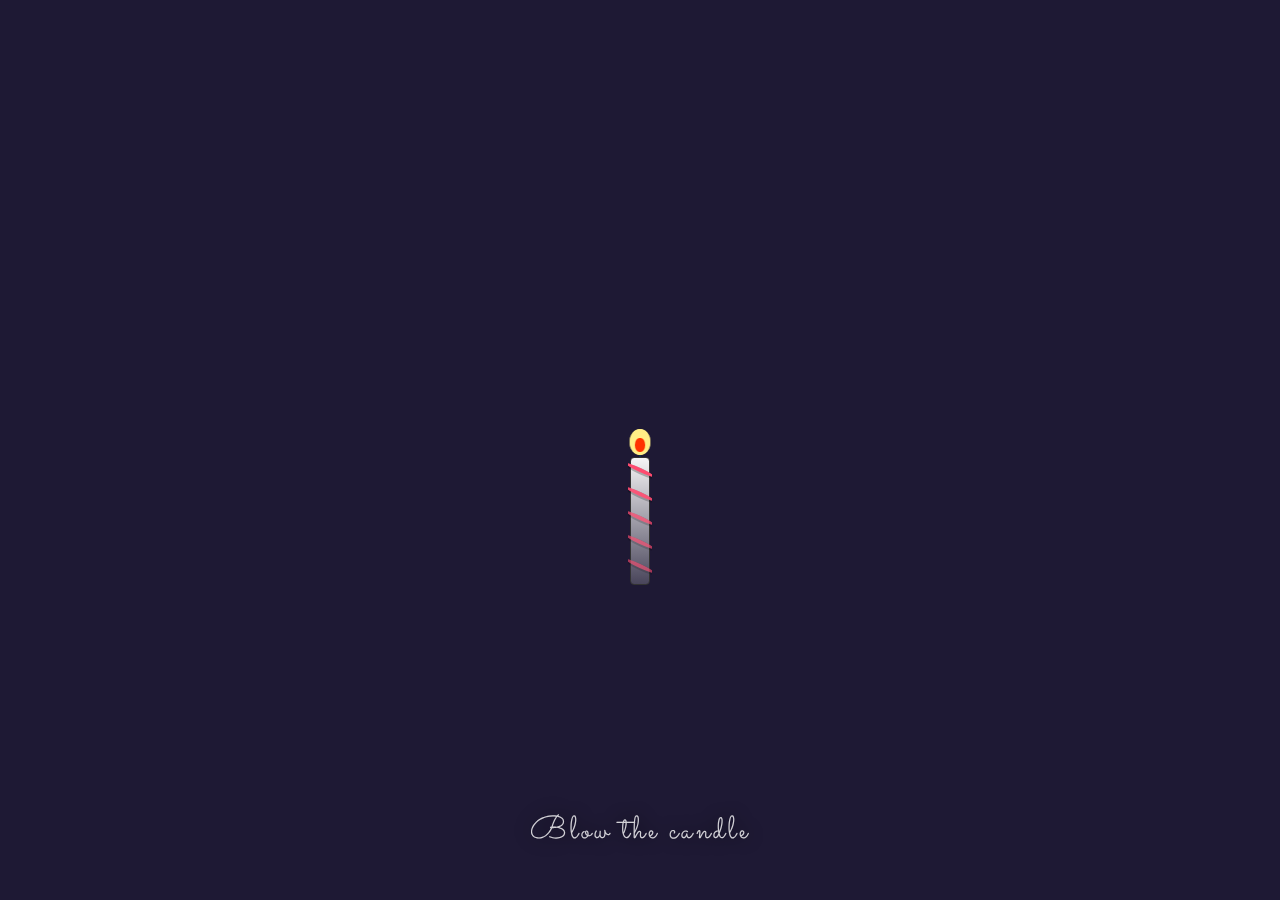
<file: index.html>
<!DOCTYPE html>
<html lang="en">
<head>
    <meta charset="UTF-8">
    <meta name="viewport" content="width=device-width, initial-scale=1.0">
    <script src="https://code.jquery.com/jquery-3.6.4.min.js"></script>
    <title>Happy Birthday</title>
    <link rel="stylesheet" href="style.css">
    <script src="main.js"></script>
    <link rel="icon" href="gift.png">

</head>
<body>
    <h1>
      Blow the candle</h1>
     <div class="glow" id="glow"></div>
     <div id="candle">
       <div class="stripe"></div>
       <div class="stripe"></div>
       <div class="stripe"></div>
       <div class="stripe"></div>
       <div class="stripe"></div>
       <div id="top">
         <div class="smoke"></div>
         <div class="smoke"></div>
         <div class="smoke"></div>
         <div id="knot"></div>
         <div class="burn" id="flame"></div>
       </div>
     </div>
</body>
</html>
</file>
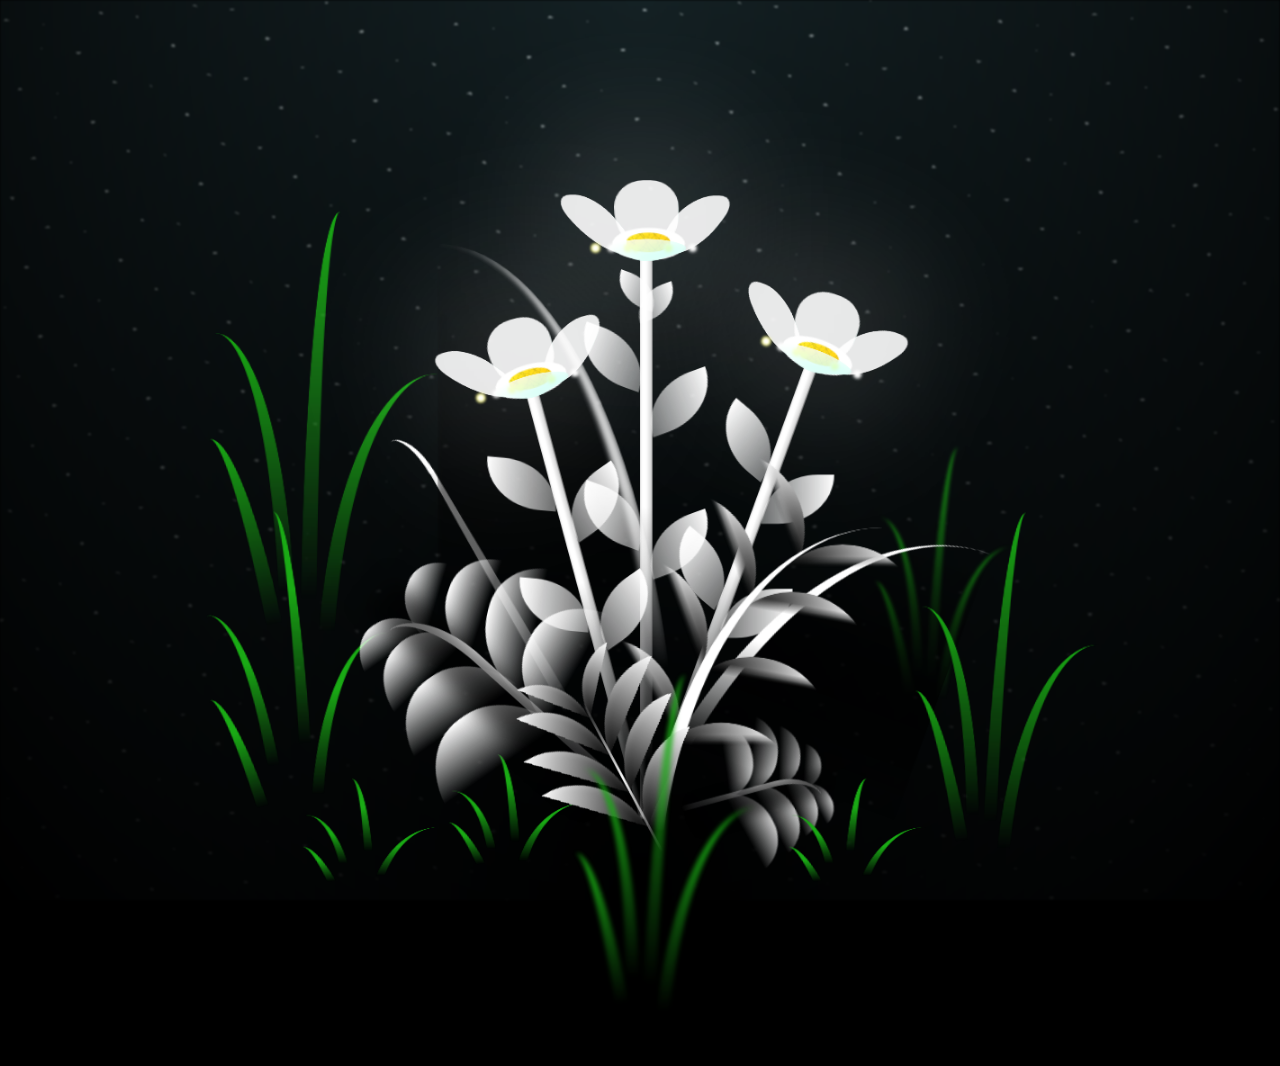
<file: flower.html>
<!DOCTYPE html>
<html lang="en">

<head>
  <meta charset="UTF-8">
  <meta http-equiv="X-UA-Compatible" content="IE=edge">
  <meta name="viewport" content="width=device-width, initial-scale=1.0">
  <link rel="shortcut icon" href="gift.png" type="image/x-icon">
  <link rel="stylesheet" href="style1.css">

  <!-- Document Title -->
  <title>FLOWERS</title>
</head>

<body class="not-loaded">
  <!-- Background -->
  <div class="night"></div>

  <!-- Flower -->
  <div class="flowers">
    <div class="flower flower--1">
      <div class="flower__leafs flower__leafs--1">
        <div class="flower__leaf flower__leaf--1"></div>
        <div class="flower__leaf flower__leaf--2"></div>
        <div class="flower__leaf flower__leaf--3"></div>
        <div class="flower__leaf flower__leaf--4"></div>
        <div class="flower__white-circle"></div>

        <div class="flower__light flower__light--1"></div>
        <div class="flower__light flower__light--2"></div>
        <div class="flower__light flower__light--3"></div>
        <div class="flower__light flower__light--4"></div>
        <div class="flower__light flower__light--5"></div>
        <div class="flower__light flower__light--6"></div>
        <div class="flower__light flower__light--7"></div>
        <div class="flower__light flower__light--8"></div>

      </div>
      <div class="flower__line">
        <div class="flower__line__leaf flower__line__leaf--1"></div>
        <div class="flower__line__leaf flower__line__leaf--2"></div>
        <div class="flower__line__leaf flower__line__leaf--3"></div>
        <div class="flower__line__leaf flower__line__leaf--4"></div>
        <div class="flower__line__leaf flower__line__leaf--5"></div>
        <div class="flower__line__leaf flower__line__leaf--6"></div>
      </div>
    </div>

    <div class="flower flower--2">
      <div class="flower__leafs flower__leafs--2">
        <div class="flower__leaf flower__leaf--1"></div>
        <div class="flower__leaf flower__leaf--2"></div>
        <div class="flower__leaf flower__leaf--3"></div>
        <div class="flower__leaf flower__leaf--4"></div>
        <div class="flower__white-circle"></div>

        <div class="flower__light flower__light--1"></div>
        <div class="flower__light flower__light--2"></div>
        <div class="flower__light flower__light--3"></div>
        <div class="flower__light flower__light--4"></div>
        <div class="flower__light flower__light--5"></div>
        <div class="flower__light flower__light--6"></div>
        <div class="flower__light flower__light--7"></div>
        <div class="flower__light flower__light--8"></div>

      </div>
      <div class="flower__line">
        <div class="flower__line__leaf flower__line__leaf--1"></div>
        <div class="flower__line__leaf flower__line__leaf--2"></div>
        <div class="flower__line__leaf flower__line__leaf--3"></div>
        <div class="flower__line__leaf flower__line__leaf--4"></div>
      </div>
    </div>

    <div class="flower flower--3">
      <div class="flower__leafs flower__leafs--3">
        <div class="flower__leaf flower__leaf--1"></div>
        <div class="flower__leaf flower__leaf--2"></div>
        <div class="flower__leaf flower__leaf--3"></div>
        <div class="flower__leaf flower__leaf--4"></div>
        <div class="flower__white-circle"></div>

        <div class="flower__light flower__light--1"></div>
        <div class="flower__light flower__light--2"></div>
        <div class="flower__light flower__light--3"></div>
        <div class="flower__light flower__light--4"></div>
        <div class="flower__light flower__light--5"></div>
        <div class="flower__light flower__light--6"></div>
        <div class="flower__light flower__light--7"></div>
        <div class="flower__light flower__light--8"></div>

      </div>
      <div class="flower__line">
        <div class="flower__line__leaf flower__line__leaf--1"></div>
        <div class="flower__line__leaf flower__line__leaf--2"></div>
        <div class="flower__line__leaf flower__line__leaf--3"></div>
        <div class="flower__line__leaf flower__line__leaf--4"></div>
      </div>
    </div>

    <div class="grow-ans" style="--d:1.2s">
      <div class="flower__g-long">
        <div class="flower__g-long__top"></div>
        <div class="flower__g-long__bottom"></div>
      </div>
    </div>

    <div class="growing-grass">
      <div class="flower__grass flower__grass--1">
        <div class="flower__grass--top"></div>
        <div class="flower__grass--bottom"></div>
        <div class="flower__grass__leaf flower__grass__leaf--1"></div>
        <div class="flower__grass__leaf flower__grass__leaf--2"></div>
        <div class="flower__grass__leaf flower__grass__leaf--3"></div>
        <div class="flower__grass__leaf flower__grass__leaf--4"></div>
        <div class="flower__grass__leaf flower__grass__leaf--5"></div>
        <div class="flower__grass__leaf flower__grass__leaf--6"></div>
        <div class="flower__grass__leaf flower__grass__leaf--7"></div>
        <div class="flower__grass__leaf flower__grass__leaf--8"></div>
        <div class="flower__grass__overlay"></div>
      </div>
    </div>

    <div class="growing-grass">
      <div class="flower__grass flower__grass--2">
        <div class="flower__grass--top"></div>
        <div class="flower__grass--bottom"></div>
        <div class="flower__grass__leaf flower__grass__leaf--1"></div>
        <div class="flower__grass__leaf flower__grass__leaf--2"></div>
        <div class="flower__grass__leaf flower__grass__leaf--3"></div>
        <div class="flower__grass__leaf flower__grass__leaf--4"></div>
        <div class="flower__grass__leaf flower__grass__leaf--5"></div>
        <div class="flower__grass__leaf flower__grass__leaf--6"></div>
        <div class="flower__grass__leaf flower__grass__leaf--7"></div>
        <div class="flower__grass__leaf flower__grass__leaf--8"></div>
        <div class="flower__grass__overlay"></div>
      </div>
    </div>

    <div class="grow-ans" style="--d:2.4s">
      <div class="flower__g-right flower__g-right--1">
        <div class="leaf"></div>
      </div>
    </div>

    <div class="grow-ans" style="--d:2.8s">
      <div class="flower__g-right flower__g-right--2">
        <div class="leaf"></div>
      </div>
    </div>

    <div class="grow-ans" style="--d:2.8s">
      <div class="flower__g-front">
        <div class="flower__g-front__leaf-wrapper flower__g-front__leaf-wrapper--1">
          <div class="flower__g-front__leaf"></div>
        </div>
        <div class="flower__g-front__leaf-wrapper flower__g-front__leaf-wrapper--2">
          <div class="flower__g-front__leaf"></div>
        </div>
        <div class="flower__g-front__leaf-wrapper flower__g-front__leaf-wrapper--3">
          <div class="flower__g-front__leaf"></div>
        </div>
        <div class="flower__g-front__leaf-wrapper flower__g-front__leaf-wrapper--4">
          <div class="flower__g-front__leaf"></div>
        </div>
        <div class="flower__g-front__leaf-wrapper flower__g-front__leaf-wrapper--5">
          <div class="flower__g-front__leaf"></div>
        </div>
        <div class="flower__g-front__leaf-wrapper flower__g-front__leaf-wrapper--6">
          <div class="flower__g-front__leaf"></div>
        </div>
        <div class="flower__g-front__leaf-wrapper flower__g-front__leaf-wrapper--7">
          <div class="flower__g-front__leaf"></div>
        </div>
        <div class="flower__g-front__leaf-wrapper flower__g-front__leaf-wrapper--8">
          <div class="flower__g-front__leaf"></div>
        </div>
        <div class="flower__g-front__line"></div>
      </div>
    </div>

    <div class="grow-ans" style="--d:3.2s">
      <div class="flower__g-fr">
        <div class="leaf"></div>
        <div class="flower__g-fr__leaf flower__g-fr__leaf--1"></div>
        <div class="flower__g-fr__leaf flower__g-fr__leaf--2"></div>
        <div class="flower__g-fr__leaf flower__g-fr__leaf--3"></div>
        <div class="flower__g-fr__leaf flower__g-fr__leaf--4"></div>
        <div class="flower__g-fr__leaf flower__g-fr__leaf--5"></div>
        <div class="flower__g-fr__leaf flower__g-fr__leaf--6"></div>
        <div class="flower__g-fr__leaf flower__g-fr__leaf--7"></div>
        <div class="flower__g-fr__leaf flower__g-fr__leaf--8"></div>
      </div>
    </div>

    <div class="long-g long-g--0">
      <div class="grow-ans" style="--d:3s">
        <div class="leaf leaf--0"></div>
      </div>
      <div class="grow-ans" style="--d:2.2s">
        <div class="leaf leaf--1"></div>
      </div>
      <div class="grow-ans" style="--d:3.4s">
        <div class="leaf leaf--2"></div>
      </div>
      <div class="grow-ans" style="--d:3.6s">
        <div class="leaf leaf--3"></div>
      </div>
    </div>

    <div class="long-g long-g--1">
      <div class="grow-ans" style="--d:3.6s">
        <div class="leaf leaf--0"></div>
      </div>
      <div class="grow-ans" style="--d:3.8s">
        <div class="leaf leaf--1"></div>
      </div>
      <div class="grow-ans" style="--d:4s">
        <div class="leaf leaf--2"></div>
      </div>
      <div class="grow-ans" style="--d:4.2s">
        <div class="leaf leaf--3"></div>
      </div>
    </div>

    <div class="long-g long-g--2">
      <div class="grow-ans" style="--d:4s">
        <div class="leaf leaf--0"></div>
      </div>
      <div class="grow-ans" style="--d:4.2s">
        <div class="leaf leaf--1"></div>
      </div>
      <div class="grow-ans" style="--d:4.4s">
        <div class="leaf leaf--2"></div>
      </div>
      <div class="grow-ans" style="--d:4.6s">
        <div class="leaf leaf--3"></div>
      </div>
    </div>

    <div class="long-g long-g--3">
      <div class="grow-ans" style="--d:4s">
        <div class="leaf leaf--0"></div>
      </div>
      <div class="grow-ans" style="--d:4.2s">
        <div class="leaf leaf--1"></div>
      </div>
      <div class="grow-ans" style="--d:3s">
        <div class="leaf leaf--2"></div>
      </div>
      <div class="grow-ans" style="--d:3.6s">
        <div class="leaf leaf--3"></div>
      </div>
    </div>

    <div class="long-g long-g--4">
      <div class="grow-ans" style="--d:4s">
        <div class="leaf leaf--0"></div>
      </div>
      <div class="grow-ans" style="--d:4.2s">
        <div class="leaf leaf--1"></div>
      </div>
      <div class="grow-ans" style="--d:3s">
        <div class="leaf leaf--2"></div>
      </div>
      <div class="grow-ans" style="--d:3.6s">
        <div class="leaf leaf--3"></div>
      </div>
    </div>

    <div class="long-g long-g--5">
      <div class="grow-ans" style="--d:4s">
        <div class="leaf leaf--0"></div>
      </div>
      <div class="grow-ans" style="--d:4.2s">
        <div class="leaf leaf--1"></div>
      </div>
      <div class="grow-ans" style="--d:3s">
        <div class="leaf leaf--2"></div>
      </div>
      <div class="grow-ans" style="--d:3.6s">
        <div class="leaf leaf--3"></div>
      </div>
    </div>

    <div class="long-g long-g--6">
      <div class="grow-ans" style="--d:4.2s">
        <div class="leaf leaf--0"></div>
      </div>
      <div class="grow-ans" style="--d:4.4s">
        <div class="leaf leaf--1"></div>
      </div>
      <div class="grow-ans" style="--d:4.6s">
        <div class="leaf leaf--2"></div>
      </div>
      <div class="grow-ans" style="--d:4.8s">
        <div class="leaf leaf--3"></div>
      </div>
    </div>

    <div class="long-g long-g--7">
      <div class="grow-ans" style="--d:3s">
        <div class="leaf leaf--0"></div>
      </div>
      <div class="grow-ans" style="--d:3.2s">
        <div class="leaf leaf--1"></div>
      </div>
      <div class="grow-ans" style="--d:3.5s">
        <div class="leaf leaf--2"></div>
      </div>
      <div class="grow-ans" style="--d:3.6s">
        <div class="leaf leaf--3"></div>
      </div>
    </div>
  </div>

  <!-- Title -->
  <h1 class="title"><span id="title"></span></h1>
</body>

</html>

<!-- Import Javascript -->
<script src="main1.js"></script>
</file>
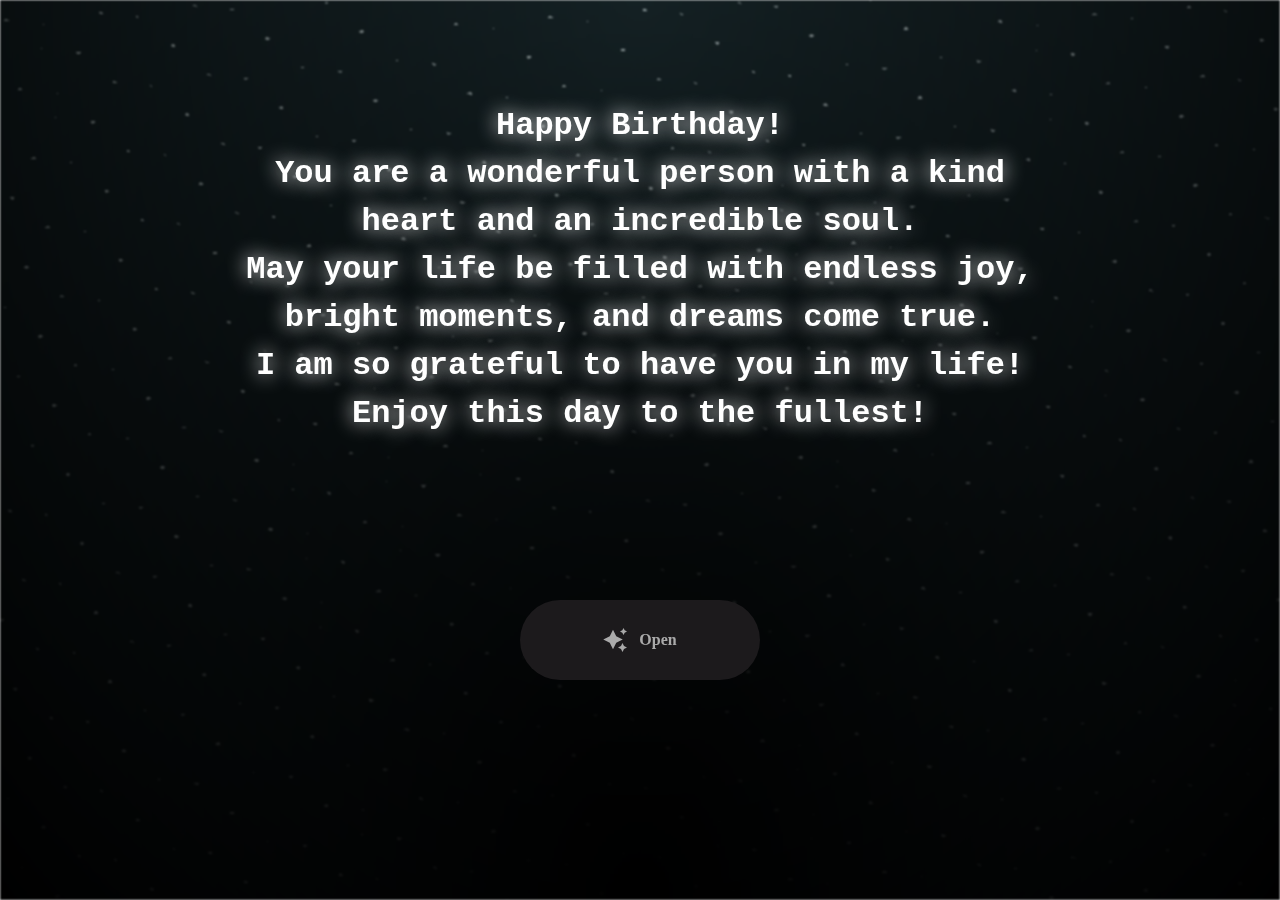
<file: index1.html>
<html lang="en">

<head>
  <meta charset="UTF-8">
  <meta name="viewport" content="width=device-width, initial-scale=1.0">
  <link rel="shortcut icon" href="gift.png" type="image/x-icon">
  <link rel="stylesheet" href="index.css">

  <!-- Document Title -->
  <title>I Have Something</title>
</head>

<body>
  <!-- Background -->
  <div class="night"></div>

  <h1 class="birthday-message">
    Happy Birthday!<br>
    You are a wonderful person with a kind heart and an incredible soul. <br>
    May your life be filled with endless joy, bright moments, and dreams come true. <br>
    I am so grateful to have you in my life! <br>
    Enjoy this day to the fullest!
  </h1>
  

  <!-- Title -->
  <h1 class="title"></h1>

  <!-- Button -->
  <div style="position: absolute; top: 60vh; width: 100%; display: flex; justify-content: center;">
    <a href="flower.html" class="btn">
      <svg height="24" width="24" fill="#FFFFFF" viewBox="0 0 24 24" data-name="Layer 1" id="Layer_1" class="sparkle">
        <path
          d="M10,21.236,6.755,14.745.264,11.5,6.755,8.255,10,1.764l3.245,6.491L19.736,11.5l-6.491,3.245ZM18,21l1.5,3L21,21l3-1.5L21,18l-1.5-3L18,18l-3,1.5ZM19.333,4.667,20.5,7l1.167-2.333L24,3.5,21.667,2.333,20.5,0,19.333,2.333,17,3.5Z">
        </path>
      </svg>

      <span class="text">Open</span>
    </a>
  </div>

  <script src="index.js"></script>
</body>

</html>
</file>
<file: style.css>
@import url("https://fonts.googleapis.com/css?family=Sacramento");
body {
    background-color: #1e1934;
  }
  
  h1 {
    position: fixed;
    margin: 0 auto;
    bottom: 5%;
    left: 0;
    right: 0;
    width: 12em;
    text-align: center;
    font-size: 2em;
    font-weight: 100;
    font-family: "Sacramento";
    letter-spacing: 0.1em;
    color: white;
    text-shadow: 0 0 20px black;
    opacity: 0.8;
  }
  
  #glow {
    position: absolute;
    left: calc(50% - .1em);
    bottom: calc(35% + 9em);
    width: 0.2em;
    height: 0.2em;
    border-radius: 100%;
    opacity: 0.15;
  }
  
  #candle {
    position: absolute;
    left: calc(50% - .75em);
    bottom: 35%;
    width: 1.5em;
    height: 10em;
    overflow: hidden;
  }
  #candle::before {
    position: absolute;
    bottom: 0;
    left: 8%;
    content: "";
    width: 84%;
    height: 80%;
    background: linear-gradient(whitesmoke 0, #1e1934 125%);
    border-radius: 0.25em;
    box-sizing: border-box;
    border: 1px solid #333;
  }
  
  #top {
    position: absolute;
    margin: 0;
    padding: 0;
    width: 100%;
    height: 2em;
    background-color: transparent;
  }
  #top #knot {
    position: absolute;
    bottom: 0;
    left: calc(50% - .05em);
    height: 0.5em;
    width: 0.1em;
    background-color: #0f3146;
  }
  #top .smoke {
    position: absolute;
    opacity: 0;
    border-radius: 100%;
  }
  #top .smoke:nth-child(1) {
    bottom: 0.1em;
    left: calc(50% - .5em);
    height: 0.5em;
    width: 0.5em;
    background-color: silver;
  }
  #top .smoke:nth-child(2) {
    bottom: 0.6em;
    left: 50%;
    height: 0.6em;
    width: 0.6em;
    background-color: lightgray;
    animation-delay: 0.2s;
  }
  #top .smoke:nth-child(3) {
    bottom: 1.1em;
    left: 20%;
    height: 0.3em;
    width: 0.3em;
    background-color: whitesmoke;
    animation-delay: 0.3s;
  }
  #top #flame {
    position: absolute;
    bottom: 0.15em;
    width: 1.5em;
    height: 1.6em;
    background-color: #ffee86;
    border-radius: 100%;
    box-shadow: inset 0 0 0 0.1em #ffee86;
    transform: rotateY(30deg);
    cursor: pointer;
  }
  #top #flame::after {
    position: absolute;
    content: "";
    width: 0.7em;
    height: 0.9em;
    bottom: 10%;
    left: calc(50% - .35em);
    background-color: #ff3200;
    border-radius: 100%;
    animation: burnInner 1.5s ease-in-out infinite;
  }
  #top #flame:hover {
    transition: all 0.1s ease-in-out;
    background-color: yellow;
  }
  #top #flame:hover::after {
    background-color: red;
  }
  
  @keyframes glow {
    0% {
      box-shadow: 0 0 1.5em 2.2em rgba(255, 246, 162, 0.75);
    }
    50% {
      box-shadow: 0 0 1.5em 2em rgba(255, 246, 162, 0.6);
    }
    100% {
      box-shadow: 0 0 1.5em 2.2em rgba(255, 246, 162, 0.75);
    }
  }
  @keyframes burn {
    0% {
      height: 1.7em;
      transform: rotateY(30deg);
    }
    50% {
      height: 1.3em;
      transform: rotateY(0deg);
      opacity: 0.9;
    }
    100% {
      height: 1.7m;
      transform: rotateY(30deg);
    }
  }
  @keyframes burnInner {
    0% {
      height: 0.9em;
      transform: rotateX(0deg);
    }
    50% {
      height: 0.8em;
      transform: rotateX(30deg);
    }
    100% {
      height: 0.9em;
      transform: rotateX(0deg);
    }
  }
  @keyframes puff {
    100% {
      transform: rotateY(-30deg);
      opacity: 0;
    }
  }
  @keyframes puff-bubble {
    0% {
      opacity: 0;
      transform: scale(1, 1);
    }
    50% {
      opacity: 1;
      transform: scale(1.2, 1.2);
    }
    100% {
      opacity: 0;
      transform: scale(0.8, 0.8);
    }
  }
  .glow {
    animation: glow 3s ease-in-out infinite;
  }
  
  .burn {
    animation: burn 1.5s ease-in-out infinite;
  }
  
  .puff {
    animation: puff 0.3s ease-in-out forwards;
  }
  
  .puff-bubble {
    animation: puff-bubble 0.75s ease-in-out forwards;
  }
  
  .stripe {
    position: absolute;
    left: -0.25em;
    width: 2em;
    height: 0.25em;
    background-color: #ff4b6f;
    transform: rotate(25deg);
    border-radius: 100%;
    box-shadow: 1px 1px 0 1px rgba(0, 0, 0, 0.25);
  }
  
  .stripe:nth-child(1) {
    top: 2.7em;
    opacity: 1.4;
  }
  
  .stripe:nth-child(2) {
    top: 4.2em;
    opacity: 0.9;
  }
  
  .stripe:nth-child(3) {
    top: 5.7em;
    opacity: 0.7333333333;
  }
  
  .stripe:nth-child(4) {
    top: 7.2em;
    opacity: 0.65;
  }
  
  .stripe:nth-child(5) {
    top: 8.7em;
    opacity: 0.6;
  }
</file>
<file: style1.css>
*,
*::after,
*::before {
  padding: 0;
  margin: 0;
  box-sizing: border-box;
}

:root {
  --dark-color: #000;
}

.title {
  position: absolute;
  width: 100%;
  text-align: center;
  margin-top: 50px;
  top: 0;
  left: 0;
  color: white;
  font-family: 'Courier New', Courier, monospace;
  font-size: 70px;
  text-shadow: 0px 0px 20px white;
}

body {
  display: flex;
  align-items: flex-end;
  justify-content: center;
  min-height: 100vh;
  background-color: var(--dark-color);
  overflow: hidden;
  perspective: 1000px;
}

.night {
  position: fixed;
  left: 50%;
  top: 0;
  transform: translateX(-50%);
  width: 100%;
  height: 100%;
  filter: blur(0.1vmin);
  background-image: radial-gradient(ellipse at top, transparent 0%, var(--dark-color)), radial-gradient(ellipse at bottom, var(--dark-color), rgba(145, 233, 255, 0.2)), repeating-linear-gradient(220deg, rgb(0, 0, 0) 0px, rgb(0, 0, 0) 19px, transparent 19px, transparent 22px), repeating-linear-gradient(189deg, rgb(0, 0, 0) 0px, rgb(0, 0, 0) 19px, transparent 19px, transparent 22px), repeating-linear-gradient(148deg, rgb(0, 0, 0) 0px, rgb(0, 0, 0) 19px, transparent 19px, transparent 22px), linear-gradient(90deg, rgb(255, 255, 250), rgb(240, 240, 240));
}

.flowers {
  position: relative;
  transform: scale(0.9);
}

.flower {
  position: absolute;
  bottom: 10vmin;
  transform-origin: bottom center;
  z-index: 10;
  --fl-speed: 0.8s;
}

.flower--1 {
  animation: moving-flower-1 4s linear infinite;
}

.flower--1 .flower__line {
  height: 70vmin;
  animation-delay: 0.3s;
}

.flower--1 .flower__line__leaf--1 {
  animation: blooming-leaf-right var(--fl-speed) 1.6s backwards;
}

.flower--1 .flower__line__leaf--2 {
  animation: blooming-leaf-right var(--fl-speed) 1.4s backwards;
}

.flower--1 .flower__line__leaf--3 {
  animation: blooming-leaf-left var(--fl-speed) 1.2s backwards;
}

.flower--1 .flower__line__leaf--4 {
  animation: blooming-leaf-left var(--fl-speed) 1s backwards;
}

.flower--1 .flower__line__leaf--5 {
  animation: blooming-leaf-right var(--fl-speed) 1.8s backwards;
}

.flower--1 .flower__line__leaf--6 {
  animation: blooming-leaf-left var(--fl-speed) 2s backwards;
}

.flower--2 {
  left: 50%;
  transform: rotate(20deg);
  animation: moving-flower-2 4s linear infinite;
}

.flower--2 .flower__line {
  height: 60vmin;
  animation-delay: 0.6s;
}

.flower--2 .flower__line__leaf--1 {
  animation: blooming-leaf-right var(--fl-speed) 1.9s backwards;
}

.flower--2 .flower__line__leaf--2 {
  animation: blooming-leaf-right var(--fl-speed) 1.7s backwards;
}

.flower--2 .flower__line__leaf--3 {
  animation: blooming-leaf-left var(--fl-speed) 1.5s backwards;
}

.flower--2 .flower__line__leaf--4 {
  animation: blooming-leaf-left var(--fl-speed) 1.3s backwards;
}

.flower--3 {
  left: 50%;
  transform: rotate(-15deg);
  animation: moving-flower-3 4s linear infinite;
}

.flower--3 .flower__line {
  animation-delay: 0.9s;
}

.flower--3 .flower__line__leaf--1 {
  animation: blooming-leaf-right var(--fl-speed) 2.5s backwards;
}

.flower--3 .flower__line__leaf--2 {
  animation: blooming-leaf-right var(--fl-speed) 2.3s backwards;
}

.flower--3 .flower__line__leaf--3 {
  animation: blooming-leaf-left var(--fl-speed) 2.1s backwards;
}

.flower--3 .flower__line__leaf--4 {
  animation: blooming-leaf-left var(--fl-speed) 1.9s backwards;
}

.flower__leafs {
  position: relative;
  animation: blooming-flower 2s backwards;
}

.flower__leafs--1 {
  animation-delay: 1.1s;
}

.flower__leafs--2 {
  animation-delay: 1.4s;
}

.flower__leafs--3 {
  animation-delay: 1.7s;
}

.flower__leafs::after {
  content: "";
  position: absolute;
  left: 0;
  top: 0;
  transform: translate(-50%, -100%);
  width: 8vmin;
  height: 8vmin;
  background-color: #fff;
  filter: blur(10vmin);
}

.flower__leaf {
  position: absolute;
  bottom: 0;
  left: 50%;
  width: 8vmin;
  height: 11vmin;
  border-radius: 51% 49% 47% 53%/44% 45% 55% 69%;
  background-color: #a7ffee;
  background-image: linear-gradient(to top, #fff, #fff);
  transform-origin: bottom center;
  opacity: 0.9;
  box-shadow: inset 0 0 2vmin rgba(255, 255, 255, 0.5);
}

.flower__leaf--1 {
  transform: translate(-10%, 1%) rotateY(40deg) rotateX(-50deg);
}

.flower__leaf--2 {
  transform: translate(-50%, -4%) rotateX(40deg);
}

.flower__leaf--3 {
  transform: translate(-90%, 0%) rotateY(45deg) rotateX(50deg);
}

.flower__leaf--4 {
  width: 8vmin;
  height: 8vmin;
  transform-origin: bottom left;
  border-radius: 4vmin 10vmin 4vmin 4vmin;
  transform: translate(0%, 18%) rotateX(70deg) rotate(-43deg);
  background-image: linear-gradient(to top, rgba(255, 2555, 255, 0.4), #fff);
  z-index: 1;
  opacity: 0.8;
  -webkit-transform: translate(0%, 18%) rotateX(70deg) rotate(-43deg);
  -moz-transform: translate(0%, 18%) rotateX(70deg) rotate(-43deg);
  -ms-transform: translate(0%, 18%) rotateX(70deg) rotate(-43deg);
  -o-transform: translate(0%, 18%) rotateX(70deg) rotate(-43deg);
}

.flower__white-circle {
  position: absolute;
  left: -3.5vmin;
  top: -3vmin;
  width: 9vmin;
  height: 4vmin;
  border-radius: 50%;
  background-color: #fff;
}

.flower__white-circle::after {
  content: "";
  position: absolute;
  left: 50%;
  top: 45%;
  transform: translate(-50%, -50%);
  width: 60%;
  height: 60%;
  border-radius: inherit;
  background-image: repeating-linear-gradient(135deg, rgba(0, 0, 0, 0.03) 0px, rgba(0, 0, 0, 0.03) 1px, transparent 1px, transparent 12px), repeating-linear-gradient(45deg, rgba(0, 0, 0, 0.03) 0px, rgba(0, 0, 0, 0.03) 1px, transparent 1px, transparent 12px), repeating-linear-gradient(67.5deg, rgba(0, 0, 0, 0.03) 0px, rgba(0, 0, 0, 0.03) 1px, transparent 1px, transparent 12px), repeating-linear-gradient(135deg, rgba(0, 0, 0, 0.03) 0px, rgba(0, 0, 0, 0.03) 1px, transparent 1px, transparent 12px), repeating-linear-gradient(45deg, rgba(0, 0, 0, 0.03) 0px, rgba(0, 0, 0, 0.03) 1px, transparent 1px, transparent 12px), repeating-linear-gradient(112.5deg, rgba(0, 0, 0, 0.03) 0px, rgba(0, 0, 0, 0.03) 1px, transparent 1px, transparent 12px), repeating-linear-gradient(112.5deg, rgba(0, 0, 0, 0.03) 0px, rgba(0, 0, 0, 0.03) 1px, transparent 1px, transparent 12px), repeating-linear-gradient(45deg, rgba(0, 0, 0, 0.03) 0px, rgba(0, 0, 0, 0.03) 1px, transparent 1px, transparent 12px), repeating-linear-gradient(22.5deg, rgba(0, 0, 0, 0.03) 0px, rgba(0, 0, 0, 0.03) 1px, transparent 1px, transparent 12px), repeating-linear-gradient(45deg, rgba(0, 0, 0, 0.03) 0px, rgba(0, 0, 0, 0.03) 1px, transparent 1px, transparent 12px), repeating-linear-gradient(22.5deg, rgba(0, 0, 0, 0.03) 0px, rgba(0, 0, 0, 0.03) 1px, transparent 1px, transparent 12px), repeating-linear-gradient(135deg, rgba(0, 0, 0, 0.03) 0px, rgba(0, 0, 0, 0.03) 1px, transparent 1px, transparent 12px), repeating-linear-gradient(157.5deg, rgba(0, 0, 0, 0.03) 0px, rgba(0, 0, 0, 0.03) 1px, transparent 1px, transparent 12px), repeating-linear-gradient(67.5deg, rgba(0, 0, 0, 0.03) 0px, rgba(0, 0, 0, 0.03) 1px, transparent 1px, transparent 12px), repeating-linear-gradient(67.5deg, rgba(0, 0, 0, 0.03) 0px, rgba(0, 0, 0, 0.03) 1px, transparent 1px, transparent 12px), linear-gradient(90deg, rgb(255, 235, 18), rgb(255, 206, 0));
}

.flower__line {
  height: 55vmin;
  width: 1.5vmin;
  background-image: linear-gradient(to left, rgba(0, 0, 0, 0.2), transparent, rgba(255, 255, 255, 0.2)), linear-gradient(to top, transparent 10%, #fff, #fff);
  box-shadow: inset 0 0 2px rgba(0, 0, 0, 0.5);
  animation: grow-flower-tree 4s backwards;
}

.flower__line__leaf {
  --w: 7vmin;
  --h: calc(var(--w) + 2vmin);
  position: absolute;
  top: 20%;
  left: 90%;
  width: var(--w);
  height: var(--h);
  border-top-right-radius: var(--h);
  border-bottom-left-radius: var(--h);
  background-image: linear-gradient(to top, rgba(255, 255, 255, 0.4), #fff);
}

.flower__line__leaf--1 {
  transform: rotate(70deg) rotateY(30deg);
}

.flower__line__leaf--2 {
  top: 45%;
  transform: rotate(70deg) rotateY(30deg);
}

.flower__line__leaf--3,
.flower__line__leaf--4,
.flower__line__leaf--6 {
  border-top-right-radius: 0;
  border-bottom-left-radius: 0;
  border-top-left-radius: var(--h);
  border-bottom-right-radius: var(--h);
  left: -460%;
  top: 12%;
  transform: rotate(-70deg) rotateY(30deg);
}

.flower__line__leaf--4 {
  top: 40%;
}

.flower__line__leaf--5 {
  top: 0;
  transform-origin: left;
  transform: rotate(70deg) rotateY(30deg) scale(0.6);
}

.flower__line__leaf--6 {
  top: -2%;
  left: -450%;
  transform-origin: right;
  transform: rotate(-70deg) rotateY(30deg) scale(0.6);
}

.flower__light {
  position: absolute;
  bottom: 0vmin;
  width: 1vmin;
  height: 1vmin;
  background-color: rgb(255, 251, 0);
  border-radius: 50%;
  filter: blur(0.2vmin);
  animation: light-ans 4s linear infinite backwards;
}

.flower__light:nth-child(odd) {
  background-color: #fff;
}

.flower__light--1 {
  left: -2vmin;
  animation-delay: 1s;
}

.flower__light--2 {
  left: 3vmin;
  animation-delay: 0.5s;
}

.flower__light--3 {
  left: -6vmin;
  animation-delay: 0.3s;
}

.flower__light--4 {
  left: 6vmin;
  animation-delay: 0.9s;
}

.flower__light--5 {
  left: -1vmin;
  animation-delay: 1.5s;
}

.flower__light--6 {
  left: -4vmin;
  animation-delay: 3s;
}

.flower__light--7 {
  left: 3vmin;
  animation-delay: 2s;
}

.flower__light--8 {
  left: -6vmin;
  animation-delay: 3.5s;
}

.flower__grass {
  --c: #fff;
  --line-w: 1.5vmin;
  position: absolute;
  bottom: 12vmin;
  left: -7vmin;
  display: flex;
  flex-direction: column;
  align-items: flex-end;
  z-index: 20;
  transform-origin: bottom center;
  transform: rotate(-48deg) rotateY(40deg);
}

.flower__grass--1 {
  animation: moving-grass 2s linear infinite;
}

.flower__grass--2 {
  left: 2vmin;
  bottom: 10vmin;
  transform: scale(0.5) rotate(75deg) rotateX(10deg) rotateY(-200deg);
  opacity: 0.8;
  z-index: 0;
  animation: moving-grass--2 1.5s linear infinite;
}

.flower__grass--top {
  width: 7vmin;
  height: 10vmin;
  border-top-right-radius: 100%;
  border-right: var(--line-w) solid var(--c);
  transform-origin: bottom center;
  transform: rotate(-2deg);
}

.flower__grass--bottom {
  margin-top: -2px;
  width: var(--line-w);
  height: 25vmin;
  background-image: linear-gradient(to top, transparent, var(--c));
}

.flower__grass__leaf {
  --size: 10vmin;
  position: absolute;
  width: calc(var(--size) * 2.1);
  height: var(--size);
  border-top-left-radius: var(--size);
  border-top-right-radius: var(--size);
  background-image: linear-gradient(to top, transparent, transparent 30%, var(--c));
  z-index: 100;
}

.flower__grass__leaf--1 {
  top: -6%;
  left: 30%;
  --size: 6vmin;
  transform: rotate(-20deg);
  animation: growing-grass-ans--1 2s 2.6s backwards;
}

@keyframes growing-grass-ans--1 {
  0% {
    transform-origin: bottom left;
    transform: rotate(-20deg) scale(0);
  }
}

.flower__grass__leaf--2 {
  top: -5%;
  left: -110%;
  --size: 6vmin;
  transform: rotate(10deg);
  animation: growing-grass-ans--2 2s 2.4s linear backwards;
}

@keyframes growing-grass-ans--2 {
  0% {
    transform-origin: bottom right;
    transform: rotate(10deg) scale(0);
  }
}

.flower__grass__leaf--3 {
  top: 5%;
  left: 60%;
  --size: 8vmin;
  transform: rotate(-18deg) rotateX(-20deg);
  animation: growing-grass-ans--3 2s 2.2s linear backwards;
}

@keyframes growing-grass-ans--3 {
  0% {
    transform-origin: bottom left;
    transform: rotate(-18deg) rotateX(-20deg) scale(0);
  }
}

.flower__grass__leaf--4 {
  top: 6%;
  left: -135%;
  --size: 8vmin;
  transform: rotate(2deg);
  animation: growing-grass-ans--4 2s 2s linear backwards;
}

@keyframes growing-grass-ans--4 {
  0% {
    transform-origin: bottom right;
    transform: rotate(2deg) scale(0);
  }
}

.flower__grass__leaf--5 {
  top: 20%;
  left: 60%;
  --size: 10vmin;
  transform: rotate(-24deg) rotateX(-20deg);
  animation: growing-grass-ans--5 2s 1.8s linear backwards;
}

@keyframes growing-grass-ans--5 {
  0% {
    transform-origin: bottom left;
    transform: rotate(-24deg) rotateX(-20deg) scale(0);
  }
}

.flower__grass__leaf--6 {
  top: 22%;
  left: -180%;
  --size: 10vmin;
  transform: rotate(10deg);
  animation: growing-grass-ans--6 2s 1.6s linear backwards;
}

@keyframes growing-grass-ans--6 {
  0% {
    transform-origin: bottom right;
    transform: rotate(10deg) scale(0);
  }
}

.flower__grass__leaf--7 {
  top: 39%;
  left: 70%;
  --size: 10vmin;
  transform: rotate(-10deg);
  animation: growing-grass-ans--7 2s 1.4s linear backwards;
}

@keyframes growing-grass-ans--7 {
  0% {
    transform-origin: bottom left;
    transform: rotate(-10deg) scale(0);
  }
}

.flower__grass__leaf--8 {
  top: 40%;
  left: -215%;
  --size: 11vmin;
  transform: rotate(10deg);
  animation: growing-grass-ans--8 2s 1.2s linear backwards;
}

@keyframes growing-grass-ans--8 {
  0% {
    transform-origin: bottom right;
    transform: rotate(10deg) scale(0);
  }
}

.flower__grass__overlay {
  position: absolute;
  top: -10%;
  right: 0%;
  width: 100%;
  height: 100%;
  background-color: rgba(0, 0, 0, 0.6);
  filter: blur(1.5vmin);
  z-index: 100;
}

.flower__g-long {
  --w: 2vmin;
  --h: 6vmin;
  --c: #fff;
  position: absolute;
  bottom: 10vmin;
  left: -3vmin;
  transform-origin: bottom center;
  transform: rotate(-30deg) rotateY(-20deg);
  display: flex;
  flex-direction: column;
  align-items: flex-end;
  animation: flower-g-long-ans 3s linear infinite;
}

@keyframes flower-g-long-ans {

  0%,
  100% {
    transform: rotate(-30deg) rotateY(-20deg);
  }

  50% {
    transform: rotate(-32deg) rotateY(-20deg);
  }
}

.flower__g-long__top {
  top: calc(var(--h) * -1);
  width: calc(var(--w) + 1vmin);
  height: var(--h);
  border-top-right-radius: 100%;
  border-right: 0.7vmin solid var(--c);
  transform: translate(-0.7vmin, 1vmin);
}

.flower__g-long__bottom {
  width: var(--w);
  height: 50vmin;
  transform-origin: bottom center;
  background-image: linear-gradient(to top, transparent 30%, var(--c));
  box-shadow: inset 0 0 2px rgba(0, 0, 0, 0.5);
  -webkit-clip-path: polygon(35% 0, 65% 1%, 100% 100%, 0% 100%);
  clip-path: polygon(35% 0, 65% 1%, 100% 100%, 0% 100%);
}

.flower__g-right {
  position: absolute;
  bottom: 6vmin;
  left: -2vmin;
  transform-origin: bottom left;
  transform: rotate(20deg);
}

.flower__g-right .leaf {
  width: 30vmin;
  height: 50vmin;
  border-top-left-radius: 100%;
  border-left: 2vmin solid #fff;
  background-image: linear-gradient(to bottom, transparent, var(--dark-color) 60%);
  -webkit-mask-image: linear-gradient(to top, transparent 30%, #fff 60%);
}

.flower__g-right--1 {
  animation: flower-g-right-ans 2.5s linear infinite;
}

.flower__g-right--2 {
  left: 5vmin;
  transform: rotateY(-180deg);
  animation: flower-g-right-ans--2 3s linear infinite;
}

.flower__g-right--2 .leaf {
  height: 75vmin;
  filter: blur(0.3vmin);
  opacity: 0.8;
}

@keyframes flower-g-right-ans {

  0%,
  100% {
    transform: rotate(20deg);
  }

  50% {
    transform: rotate(24deg) rotateX(-20deg);
  }
}

@keyframes flower-g-right-ans--2 {

  0%,
  100% {
    transform: rotateY(-180deg) rotate(0deg) rotateX(-20deg);
  }

  50% {
    transform: rotateY(-180deg) rotate(6deg) rotateX(-20deg);
  }
}

.flower__g-front {
  position: absolute;
  bottom: 6vmin;
  left: 2.5vmin;
  z-index: 100;
  transform-origin: bottom center;
  transform: rotate(-28deg) rotateY(30deg) scale(1.04);
  animation: flower__g-front-ans 2s linear infinite;
}

@keyframes flower__g-front-ans {

  0%,
  100% {
    transform: rotate(-28deg) rotateY(30deg) scale(1.04);
  }

  50% {
    transform: rotate(-35deg) rotateY(40deg) scale(1.04);
  }
}

.flower__g-front__line {
  width: 0.3vmin;
  height: 20vmin;
  background-image: linear-gradient(to top, transparent, #fff, transparent 100%);
  position: relative;
}

.flower__g-front__leaf-wrapper {
  position: absolute;
  top: 0;
  left: 0;
  transform-origin: bottom left;
  transform: rotate(10deg);
}

.flower__g-front__leaf-wrapper:nth-child(even) {
  left: 0vmin;
  transform: rotateY(-180deg) rotate(5deg);
  animation: flower__g-front__leaf-left-ans 1s ease-in backwards;
}

.flower__g-front__leaf-wrapper:nth-child(odd) {
  animation: flower__g-front__leaf-ans 1s ease-in backwards;
}

.flower__g-front__leaf-wrapper--1 {
  top: -8vmin;
  transform: scale(0.7);
  animation: flower__g-front__leaf-ans 1s 5.5s ease-in backwards !important;
}

.flower__g-front__leaf-wrapper--2 {
  top: -8vmin;
  transform: rotateY(-180deg) scale(0.7) !important;
  animation: flower__g-front__leaf-left-ans-2 1s 4.6s ease-in backwards !important;
}

.flower__g-front__leaf-wrapper--3 {
  top: -3vmin;
  animation: flower__g-front__leaf-ans 1s 4.6s ease-in backwards;
}

.flower__g-front__leaf-wrapper--4 {
  top: -3vmin;
  transform: rotateY(-180deg) scale(0.9) !important;
  animation: flower__g-front__leaf-left-ans-2 1s 4.6s ease-in backwards !important;
}

@keyframes flower__g-front__leaf-left-ans-2 {
  0% {
    transform: rotateY(-180deg) scale(0);
  }
}

.flower__g-front__leaf-wrapper--5,
.flower__g-front__leaf-wrapper--6 {
  top: 2vmin;
}

.flower__g-front__leaf-wrapper--7,
.flower__g-front__leaf-wrapper--8 {
  top: 6.5vmin;
}

.flower__g-front__leaf-wrapper--2 {
  animation-delay: 5.2s !important;
}

.flower__g-front__leaf-wrapper--3 {
  animation-delay: 4.9s !important;
}

.flower__g-front__leaf-wrapper--5 {
  animation-delay: 4.3s !important;
}

.flower__g-front__leaf-wrapper--6 {
  animation-delay: 4.1s !important;
}

.flower__g-front__leaf-wrapper--7 {
  animation-delay: 3.8s !important;
}

.flower__g-front__leaf-wrapper--8 {
  animation-delay: 3.5s !important;
}

@keyframes flower__g-front__leaf-ans {
  0% {
    transform: rotate(10deg) scale(0);
  }
}

@keyframes flower__g-front__leaf-left-ans {
  0% {
    transform: rotateY(-180deg) rotate(5deg) scale(0);
  }
}

.flower__g-front__leaf {
  width: 10vmin;
  height: 10vmin;
  border-radius: 100% 0% 0% 100%/100% 100% 0% 0%;
  box-shadow: inset 0 2px 1vmin hsla(0, 0%, 100%, 0.2);
  background-image: linear-gradient(to bottom left, transparent, var(--dark-color)), linear-gradient(to bottom right, #fff 50%, transparent 50%, transparent);
  -webkit-mask-image: linear-gradient(to bottom right, #fff 50%, transparent 50%, transparent);
  mask-image: linear-gradient(to bottom right, #fff 50%, transparent 50%, transparent);
}

.flower__g-fr {
  position: absolute;
  bottom: -4vmin;
  left: vmin;
  transform-origin: bottom left;
  z-index: 10;
  animation: flower__g-fr-ans 2s linear infinite;
}

@keyframes flower__g-fr-ans {

  0%,
  100% {
    transform: rotate(2deg);
  }

  50% {
    transform: rotate(4deg);
    -webkit-transform: rotate(4deg);
    -moz-transform: rotate(4deg);
    -ms-transform: rotate(4deg);
    -o-transform: rotate(4deg);
  }
}

.flower__g-fr .leaf {
  width: 30vmin;
  height: 50vmin;
  border-top-left-radius: 100%;
  border-left: 2vmin solid #fff;
  -webkit-mask-image: linear-gradient(to top, transparent 25%, #fff 50%);
  position: relative;
  z-index: 1;
}

.flower__g-fr__leaf {
  position: absolute;
  top: 0;
  left: 0;
  width: 10vmin;
  height: 10vmin;
  border-radius: 100% 0% 0% 100%/100% 100% 0% 0%;
  box-shadow: inset 0 2px 1vmin hsla(0, 0%, 100%, 0.2);
  background-image: linear-gradient(to bottom left, transparent, var(--dark-color) 98%), linear-gradient(to bottom right, #fff 45%, transparent 50%, transparent);
  -webkit-mask-image: linear-gradient(135deg, #fff 40%, transparent 50%, transparent);
}

.flower__g-fr__leaf--1 {
  left: 20vmin;
  transform: rotate(45deg);
  animation: flower__g-fr-leaft-ans-1 0.5s 5.2s linear backwards;
}

@keyframes flower__g-fr-leaft-ans-1 {
  0% {
    transform-origin: left;
    transform: rotate(45deg) scale(0);
  }
}

.flower__g-fr__leaf--2 {
  left: 12vmin;
  top: -7vmin;
  transform: rotate(25deg) rotateY(-180deg);
  animation: flower__g-fr-leaft-ans-6 0.5s 5s linear backwards;
}

.flower__g-fr__leaf--3 {
  left: 15vmin;
  top: 6vmin;
  transform: rotate(55deg);
  animation: flower__g-fr-leaft-ans-5 0.5s 4.8s linear backwards;
}

.flower__g-fr__leaf--4 {
  left: 6vmin;
  top: -2vmin;
  transform: rotate(25deg) rotateY(-180deg);
  animation: flower__g-fr-leaft-ans-6 0.5s 4.6s linear backwards;
}

.flower__g-fr__leaf--5 {
  left: 10vmin;
  top: 14vmin;
  transform: rotate(55deg);
  animation: flower__g-fr-leaft-ans-5 0.5s 4.4s linear backwards;
}

@keyframes flower__g-fr-leaft-ans-5 {
  0% {
    transform-origin: left;
    transform: rotate(55deg) scale(0);
  }
}

.flower__g-fr__leaf--6 {
  left: 0vmin;
  top: 6vmin;
  transform: rotate(25deg) rotateY(-180deg);
  animation: flower__g-fr-leaft-ans-6 0.5s 4.2s linear backwards;
}

@keyframes flower__g-fr-leaft-ans-6 {
  0% {
    transform-origin: right;
    transform: rotate(25deg) rotateY(-180deg) scale(0);
  }
}

.flower__g-fr__leaf--7 {
  left: 5vmin;
  top: 22vmin;
  transform: rotate(45deg);
  animation: flower__g-fr-leaft-ans-7 0.5s 4s linear backwards;
}

@keyframes flower__g-fr-leaft-ans-7 {
  0% {
    transform-origin: left;
    transform: rotate(45deg) scale(0);
  }
}

.flower__g-fr__leaf--8 {
  left: -4vmin;
  top: 15vmin;
  transform: rotate(15deg) rotateY(-180deg);
  animation: flower__g-fr-leaft-ans-8 0.5s 3.8s linear backwards;
}

@keyframes flower__g-fr-leaft-ans-8 {
  0% {
    transform-origin: right;
    transform: rotate(15deg) rotateY(-180deg) scale(0);
  }
}

.long-g {
  position: absolute;
  bottom: 25vmin;
  left: -42vmin;
  transform-origin: bottom left;
}

.long-g--1 {
  bottom: 0vmin;
  transform: scale(0.8) rotate(-5deg);
}

.long-g--1 .leaf {
  -webkit-mask-image: linear-gradient(to top, transparent 40%, #fff 80%) !important;
}

.long-g--1 .leaf--1 {
  --w: 5vmin;
  --h: 60vmin;
  left: -2vmin;
  transform: rotate(3deg) rotateY(-180deg);
}

.long-g--2,
.long-g--3 {
  bottom: -3vmin;
  left: -35vmin;
  transform-origin: center;
  transform: scale(0.6) rotateX(60deg);
}

.long-g--2 .leaf,
.long-g--3 .leaf {
  -webkit-mask-image: linear-gradient(to top, transparent 50%, #fff 80%) !important;
}

.long-g--2 .leaf--1,
.long-g--3 .leaf--1 {
  left: -1vmin;
  transform: rotateY(-180deg);
}

.long-g--3 {
  left: -17vmin;
  bottom: 0vmin;
}

.long-g--3 .leaf {
  -webkit-mask-image: linear-gradient(to top, transparent 40%, #fff 80%) !important;
}

.long-g--4 {
  left: 25vmin;
  bottom: -3vmin;
  transform-origin: center;
  transform: scale(0.6) rotateX(60deg);
}

.long-g--4 .leaf {
  -webkit-mask-image: linear-gradient(to top, transparent 50%, #fff 80%) !important;
}

.long-g--5 {
  left: 42vmin;
  bottom: 0vmin;
  transform: scale(0.8) rotate(2deg);
}

.long-g--6 {
  left: 0vmin;
  bottom: -20vmin;
  z-index: 100;
  filter: blur(0.3vmin);
  transform: scale(0.8) rotate(2deg);
}

.long-g--7 {
  left: 35vmin;
  bottom: 20vmin;
  z-index: -1;
  filter: blur(0.3vmin);
  transform: scale(0.6) rotate(2deg);
  opacity: 0.7;
}

.long-g .leaf {
  --w: 15vmin;
  --h: 40vmin;
  --c: #1aaa15;
  position: absolute;
  bottom: 0;
  width: var(--w);
  height: var(--h);
  border-top-left-radius: 100%;
  border-left: 2vmin solid var(--c);
  -webkit-mask-image: linear-gradient(to top, transparent 20%, var(--dark-color));
  transform-origin: bottom center;
}

.long-g .leaf--0 {
  left: 2vmin;
  animation: leaf-ans-1 4s linear infinite;
}

.long-g .leaf--1 {
  --w: 5vmin;
  --h: 60vmin;
  animation: leaf-ans-1 4s linear infinite;
}

.long-g .leaf--2 {
  --w: 10vmin;
  --h: 40vmin;
  left: -0.5vmin;
  bottom: 5vmin;
  transform-origin: bottom left;
  transform: rotateY(-180deg);
  animation: leaf-ans-2 3s linear infinite;
}

.long-g .leaf--3 {
  --w: 5vmin;
  --h: 30vmin;
  left: -1vmin;
  bottom: 3.2vmin;
  transform-origin: bottom left;
  transform: rotate(-10deg) rotateY(-180deg);
  animation: leaf-ans-3 3s linear infinite;
}

@keyframes leaf-ans-1 {

  0%,
  100% {
    transform: rotate(-5deg) scale(1);
  }

  50% {
    transform: rotate(5deg) scale(1.1);
  }
}

@keyframes leaf-ans-2 {

  0%,
  100% {
    transform: rotateY(-180deg) rotate(5deg);
  }

  50% {
    transform: rotateY(-180deg) rotate(0deg) scale(1.1);
  }
}

@keyframes leaf-ans-3 {

  0%,
  100% {
    transform: rotate(-10deg) rotateY(-180deg);
  }

  50% {
    transform: rotate(-20deg) rotateY(-180deg);
  }
}

.grow-ans {
  animation: grow-ans 2s var(--d) backwards;
}

@keyframes grow-ans {
  0% {
    transform: scale(0);
    opacity: 0;
  }
}

@keyframes light-ans {
  0% {
    opacity: 0;
    transform: translateY(0vmin);
  }

  25% {
    opacity: 1;
    transform: translateY(-5vmin) translateX(-2vmin);
  }

  50% {
    opacity: 1;
    transform: translateY(-15vmin) translateX(2vmin);
    filter: blur(0.2vmin);
  }

  75% {
    transform: translateY(-20vmin) translateX(-2vmin);
    filter: blur(0.2vmin);
  }

  100% {
    transform: translateY(-30vmin);
    opacity: 0;
    filter: blur(1vmin);
  }
}

@keyframes moving-flower-1 {

  0%,
  100% {
    transform: rotate(2deg);
  }

  50% {
    transform: rotate(-2deg);
  }
}

@keyframes moving-flower-2 {

  0%,
  100% {
    transform: rotate(18deg);
  }

  50% {
    transform: rotate(14deg);
  }
}

@keyframes moving-flower-3 {

  0%,
  100% {
    transform: rotate(-18deg);
  }

  50% {
    transform: rotate(-20deg) rotateY(-10deg);
  }
}

@keyframes blooming-leaf-right {
  0% {
    transform-origin: left;
    transform: rotate(70deg) rotateY(30deg) scale(0);
  }
}

@keyframes blooming-leaf-left {
  0% {
    transform-origin: right;
    transform: rotate(-70deg) rotateY(30deg) scale(0);
  }
}

@keyframes grow-flower-tree {
  0% {
    height: 0;
    border-radius: 1vmin;
  }
}

@keyframes blooming-flower {
  0% {
    transform: scale(0);
  }
}

@keyframes moving-grass {

  0%,
  100% {
    transform: rotate(-48deg) rotateY(40deg);
  }

  50% {
    transform: rotate(-50deg) rotateY(40deg);
  }
}

@keyframes moving-grass--2 {

  0%,
  100% {
    transform: scale(0.5) rotate(75deg) rotateX(10deg) rotateY(-200deg);
  }

  50% {
    transform: scale(0.5) rotate(79deg) rotateX(10deg) rotateY(-200deg);
  }
}

.growing-grass {
  animation: growing-grass-ans 1s 2s backwards;
}

@keyframes growing-grass-ans {
  0% {
    transform: scale(0);
  }
}

.not-loaded * {
  animation-play-state: paused !important;
}

/*# sourceMappingURL=style.css.map */
</file>
<file: index.css>
*,
*::after,
*::before {
  padding: 0;
  margin: 0;
  box-sizing: border-box;
}

:root {
  --dark-color: #000;
}

.night {
  position: fixed;
  left: 50%;
  top: 0;
  transform: translateX(-50%);
  width: 100%;
  height: 100%;
  filter: blur(0.1vmin);
  background-image: radial-gradient(ellipse at top, transparent 0%, var(--dark-color)), radial-gradient(ellipse at bottom, var(--dark-color), rgba(145, 233, 255, 0.2)), repeating-linear-gradient(220deg, rgb(0, 0, 0) 0px, rgb(0, 0, 0) 19px, transparent 19px, transparent 22px), repeating-linear-gradient(189deg, rgb(0, 0, 0) 0px, rgb(0, 0, 0) 19px, transparent 19px, transparent 22px), repeating-linear-gradient(148deg, rgb(0, 0, 0) 0px, rgb(0, 0, 0) 19px, transparent 19px, transparent 22px), linear-gradient(90deg, rgb(255, 255, 250), rgb(240, 240, 240));
}

.title {
  position: absolute;
  top: 60%;
  left: 50%;
  transform: translate(-50%, -50%);
  text-align: center;
  color: white;
  font-family: 'Courier New', Courier, monospace;
  text-shadow: 0 0 20px white;
  font-size: 1.8em;
}


@media (min-width: 500px) {
  .title {
    letter-spacing: 20px;
  }
}

@keyframes typing {
  from {
    opacity: 0;
  }

  to {
    opacity: 1;
  }
}

.title span {
  opacity: 0;
  animation: typing 1s ease forwards;
  animation-delay: var(--delay);
}

a {
  text-decoration: none;
}

.btn {
  border: none;
  width: 15em;
  height: 5em;
  border-radius: 3em;
  display: flex;
  justify-content: center;
  align-items: center;
  gap: 12px;
  background: #1C1A1C;
  cursor: pointer;
  transition: all 450ms ease-in-out;
  margin-top: 60px
}

.sparkle {
  fill: #AAAAAA;
  transition: all 800ms ease;
}

.text {
  font-weight: 600;
  color: #AAAAAA;
  font-size: medium;
}

.btn:hover {
  background: linear-gradient(0deg, #A47CF3, #683FEA);
  box-shadow: inset 0px 1px 0px 0px rgba(255, 255, 255, 0.4),
    inset 0px -4px 0px 0px rgba(0, 0, 0, 0.2),
    0px 0px 0px 4px rgba(255, 255, 255, 0.2),
    0px 0px 180px 0px #9917FF;
  transform: translateY(-2px);
}

.btn:hover .text {
  color: white;
}

.btn:hover .sparkle {
  fill: white;
  transform: scale(1.2);
}

.birthday-message {
  position: absolute;
  top: 30%;
  left: 50%;
  transform: translate(-50%, -50%);
  color: white;
  font-family: 'Courier New', Courier, monospace;
  text-align: center;
  font-size: 2em;
  width: 80%;
  max-width: 800px;
  text-shadow: 0 0 20px white;
  animation: fadeIn 2s ease-in-out;
  line-height: 1.5;
}



@keyframes fadeIn {
  from {
    opacity: 0;
  }
  to {
    opacity: 1;
  }
}
</file>
